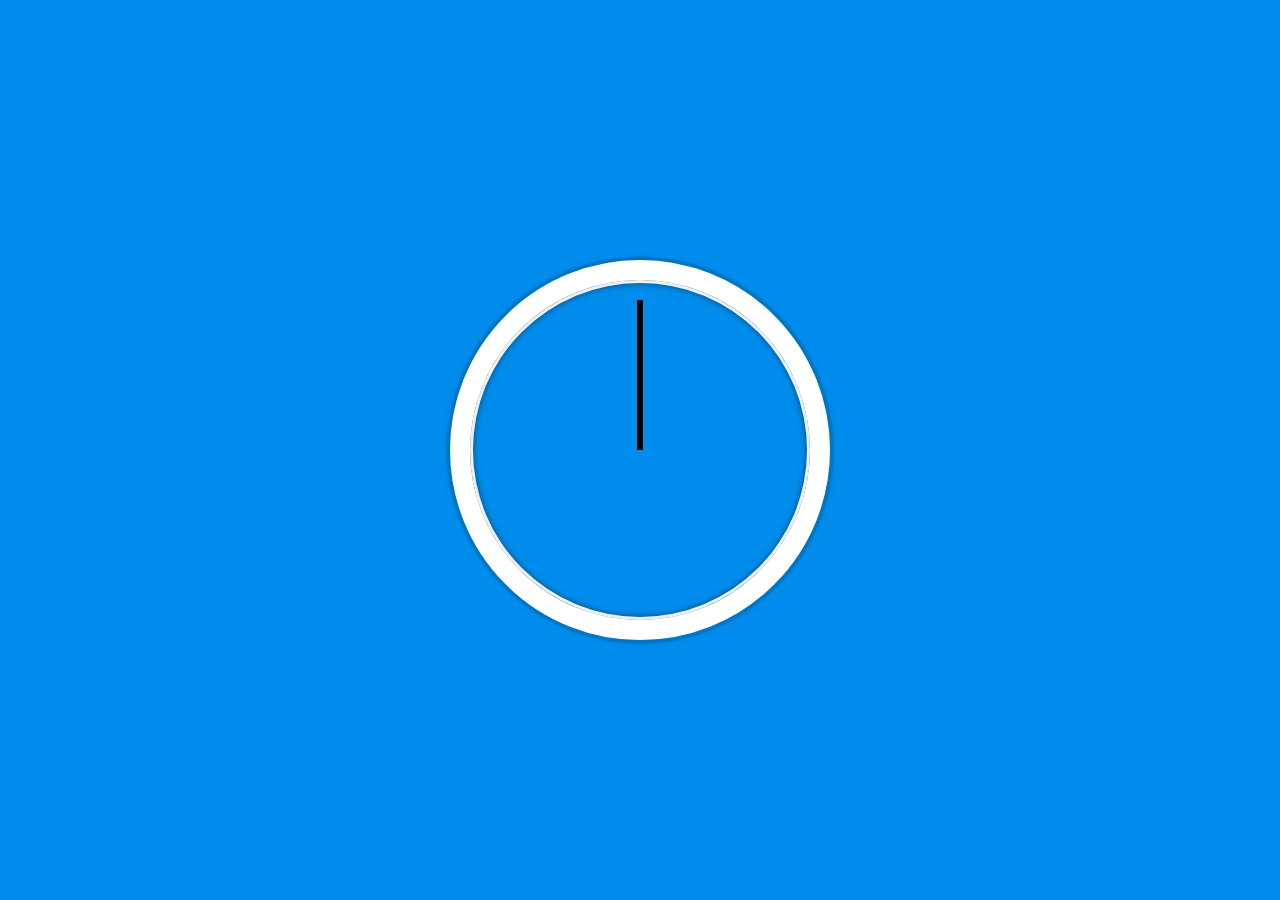
<file: 02 - JS and CSS Clock/index-START.html>
<!DOCTYPE html>
<html lang="en">
  <head>
    <meta charset="UTF-8">
    <title>JS + CSS Clock</title>
    <link rel="icon" href="https://fav.farm/🔥">
  </head>
  <body>
    <div class="clock">
      <div class="clock-face">
        <div class="hand hour-hand"></div>
        <div class="hand min-hand"></div>
        <div class="hand second-hand"></div>
      </div>
    </div>

    <style>
      html {
        background: #018DED url(https://unsplash.it/1500/1000?image=881&blur=5);
        background-size: cover;
        font-family: 'helvetica neue';
        text-align: center;
        font-size: 10px;
      }

      body {
        margin: 0;
        font-size: 2rem;
        display: flex;
        flex: 1;
        min-height: 100vh;
        align-items: center;
      }

      .clock {
        width: 30rem;
        height: 30rem;
        border: 20px solid white;
        border-radius: 50%;
        margin: 50px auto;
        position: relative;
        padding: 2rem;
        box-shadow:
          0 0 0 4px rgba(0,0,0,0.1),
          inset 0 0 0 3px #EFEFEF,
          inset 0 0 10px black,
          0 0 10px rgba(0,0,0,0.2);
      }

      .clock-face {
        position: relative;
        width: 100%;
        height: 100%;
        transform: translateY(-3px); /* account for the height of the clock hands */
      }

      .hand {
        width: 50%;
        height: 6px;
        background: black;
        position: absolute;
        top: 50%;
        transform-origin: 100%;
        transform: rotate(90deg);
        transition: all 0.05s;
        transition-timing-function: cubic-bezier(0.1, 2.7, 0.58, 1);
      }

    </style>

    <script>

      const secondHand = document.querySelector('.second-hand'),
            minuteHand = document.querySelector('.min-hand'),
            hourHand = document.querySelector('.hour-hand')

      const setDate = () => {
        const date = new Date()

        const seconds = date.getSeconds(),
              secondsDegrees = (seconds / 60) * 360

        secondHand.style.transform = `rotate(${secondsDegrees}deg)`

        const minutes = date.getMinutes(),
              minutesDegrees = ((minutes / 60) * 360) + ((seconds / 60) * 6) + 90

        minuteHand.style.transform = `rotate(${minutesDegrees}deg)`


        const hours = date.getHours(),
              hourDegrees = ((hours / 12) * 360) + ((minutes / 60) * 30) + 90
              
        hourHand.style.transform = `rotate(${hourDegrees}deg)`
      }

      setInterval(setDate, 1000)
    </script>
  </body>
</html>
</file>
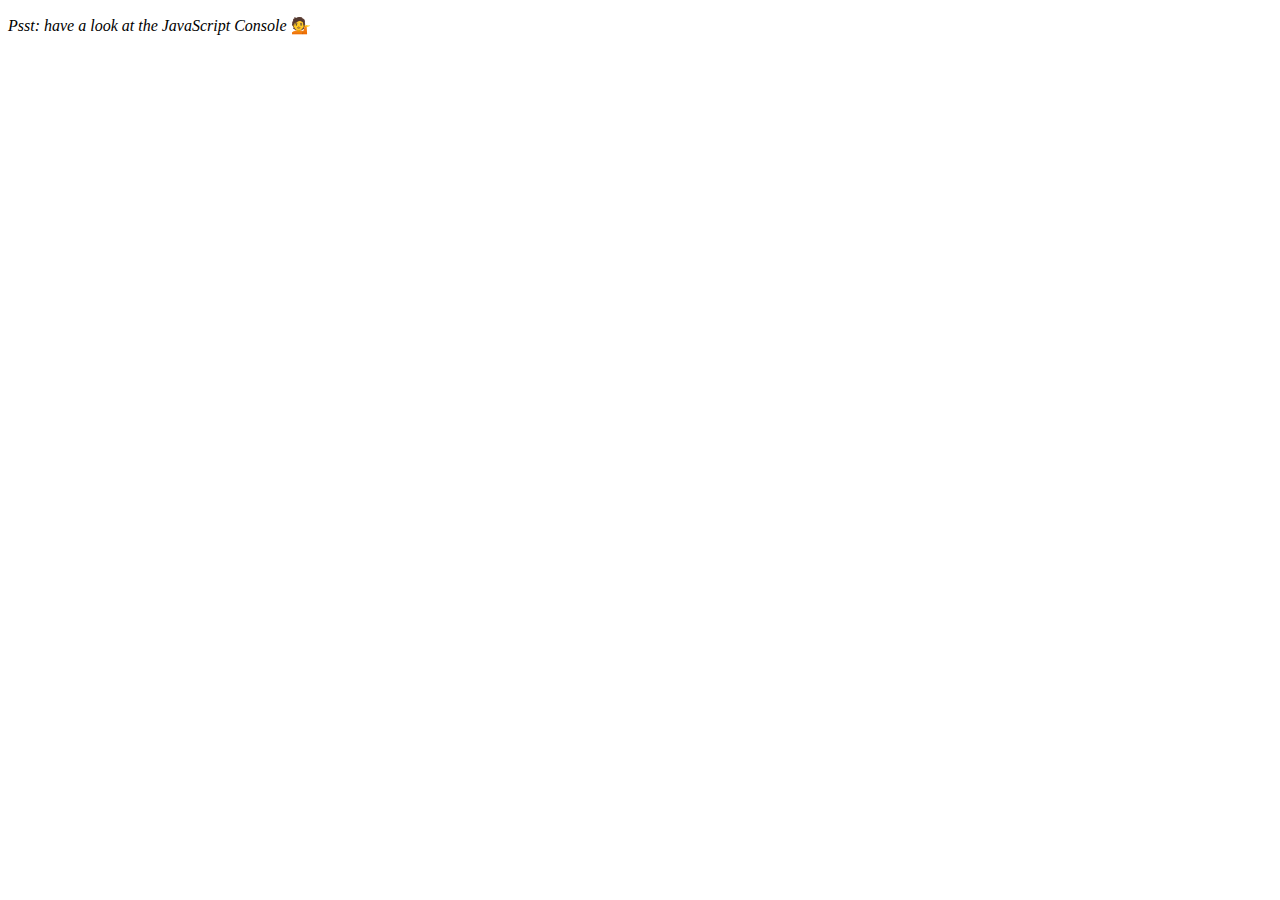
<file: 04 - Array Cardio Day 1/index-START.html>
<!DOCTYPE html>
<html lang="en">
<head>
  <meta charset="UTF-8">
  <title>Array Cardio 💪</title>
  <link rel="icon" href="https://fav.farm/🔥" />
</head>
<body>
  <p><em>Psst: have a look at the JavaScript Console</em> 💁</p>
  <script>
    // Get your shorts on - this is an array workout!
    // ## Array Cardio Day 1

    // Some data we can work with

    const inventors = [
      { first: 'Albert', last: 'Einstein', year: 1879, passed: 1955 },
      { first: 'Isaac', last: 'Newton', year: 1643, passed: 1727 },
      { first: 'Galileo', last: 'Galilei', year: 1564, passed: 1642 },
      { first: 'Marie', last: 'Curie', year: 1867, passed: 1934 },
      { first: 'Johannes', last: 'Kepler', year: 1571, passed: 1630 },
      { first: 'Nicolaus', last: 'Copernicus', year: 1473, passed: 1543 },
      { first: 'Max', last: 'Planck', year: 1858, passed: 1947 },
      { first: 'Katherine', last: 'Blodgett', year: 1898, passed: 1979 },
      { first: 'Ada', last: 'Lovelace', year: 1815, passed: 1852 },
      { first: 'Sarah E.', last: 'Goode', year: 1855, passed: 1905 },
      { first: 'Lise', last: 'Meitner', year: 1878, passed: 1968 },
      { first: 'Hanna', last: 'Hammarström', year: 1829, passed: 1909 }
    ];

    const people = [
      'Bernhard, Sandra', 'Bethea, Erin', 'Becker, Carl', 'Bentsen, Lloyd', 'Beckett, Samuel', 'Blake, William', 'Berger, Ric', 'Beddoes, Mick', 'Beethoven, Ludwig',
      'Belloc, Hilaire', 'Begin, Menachem', 'Bellow, Saul', 'Benchley, Robert', 'Blair, Robert', 'Benenson, Peter', 'Benjamin, Walter', 'Berlin, Irving',
      'Benn, Tony', 'Benson, Leana', 'Bent, Silas', 'Berle, Milton', 'Berry, Halle', 'Biko, Steve', 'Beck, Glenn', 'Bergman, Ingmar', 'Black, Elk', 'Berio, Luciano',
      'Berne, Eric', 'Berra, Yogi', 'Berry, Wendell', 'Bevan, Aneurin', 'Ben-Gurion, David', 'Bevel, Ken', 'Biden, Joseph', 'Bennington, Chester', 'Bierce, Ambrose',
      'Billings, Josh', 'Birrell, Augustine', 'Blair, Tony', 'Beecher, Henry', 'Biondo, Frank'
    ];
    
    // Array.prototype.filter()
    // 1. Filter the list of inventors for those who were born in the 1500's

    const filteredInventors = inventors.filter(({year}) => year >= 1500 && year < 1600 )

    console.table(filteredInventors)

    // Array.prototype.map()
    // 2. Give us an array of the inventors first and last names

    const mapedInventors = inventors.map(({first, last}) => `${first} ${last}`)

    console.table(mapedInventors)

    // Array.prototype.sort()
    // 3. Sort the inventors by birthdate, oldest to youngest

    const sortedBirthdate = inventors.sort((a, b) => a.year > b.year ? 1 : -1 )

    console.table(sortedBirthdate)

    // Array.prototype.reduce()
    // 4. How many years did all the inventors live all together?

    const reducedInventors = inventors.reduce((total, inventor) => {
      total += inventor.passed - inventor.year
      return total
    }, 0)


    console.log(reducedInventors)

    // 5. Sort the inventors by years lived

    const oldest = inventors.sort((a, b) => {
      const lastInventor = a.passed - a.year
      const nextInventor = b.passed - b.year
       return lastInventor > nextInventor ? -1 : 1
    })

    console.table(oldest)

    // 6. create a list of Boulevards in Paris that contain 'de' anywhere in the name
    // https://en.wikipedia.org/wiki/Category:Boulevards_in_Paris


    // const category = document.querySelector('.mw-category');
    // const links = Array.from(category.querySelectorAll('a'));
    // const de = links
    //             .map(link => link.textContent)
    //             .filter(streetName => streetName.includes('de'));

    // 7. sort Exercise
    // Sort the people alphabetically by last name

    const sortedName = people.sort((a, b) => {

      const [aLast] = a.split(', ')
      const [bLast] = b.split(', ')

      return aLast > bLast ? 1 : -1
    })

    console.table(sortedName)

    // 8. Reduce Exercise
    // Sum up the instances of each of these
    const data = ['car', 'car', 'truck', 'truck', 'bike', 'walk', 'car', 'van', 'bike', 'walk', 'car', 'van', 'car', 'truck' ];

    const transportation = data.reduce((obj, item) => {

      if(!obj[item]) obj[item] = 0

      obj[item]++
      
      return obj
      
    }, {})

    console.table(transportation)
  </script>
</body>
</html>
</file>
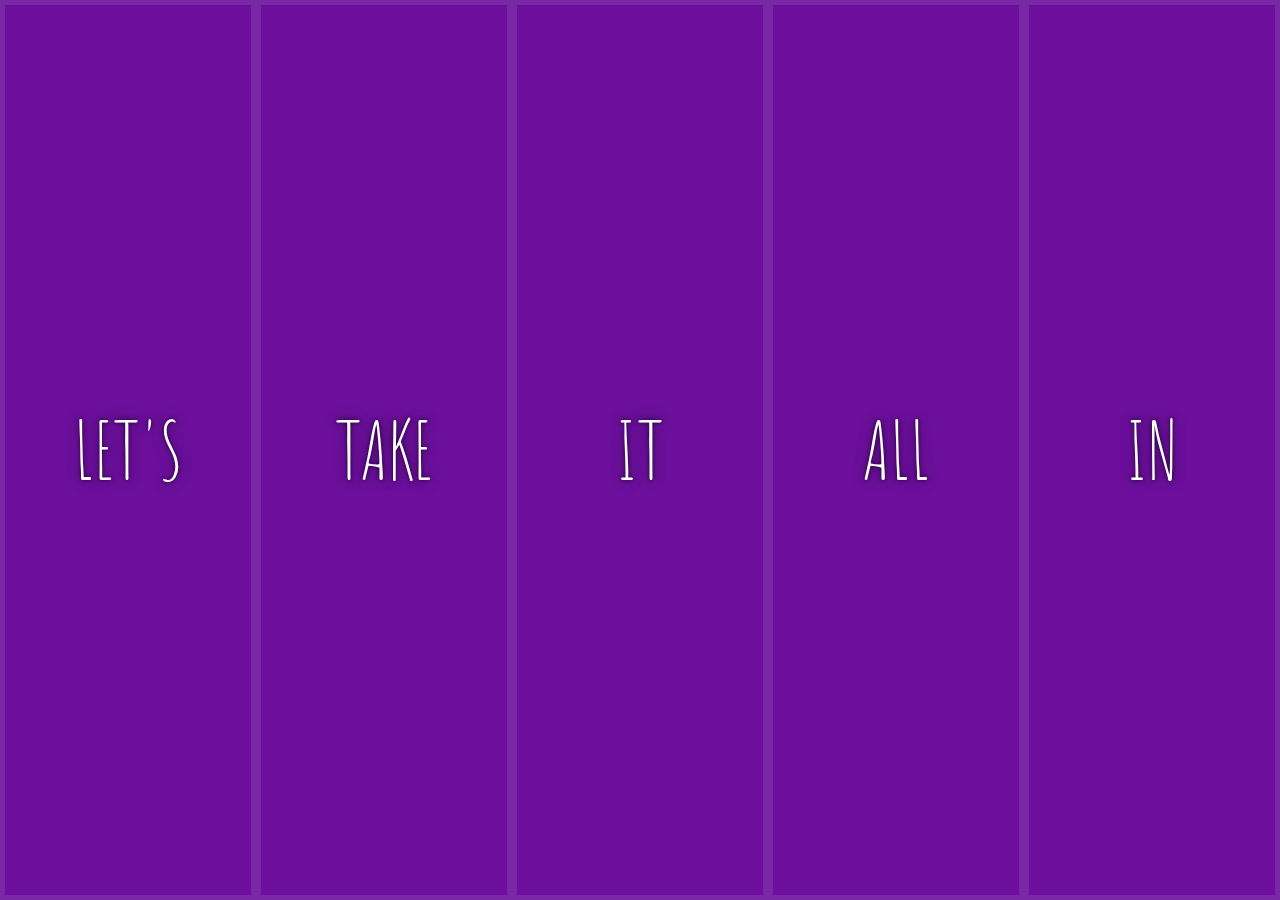
<file: 05 - Flex Panel Gallery/index-START.html>
<!DOCTYPE html>
<html lang="en">
<head>
  <meta charset="UTF-8">
  <title>Flex Panels 💪</title>
  <link href='https://fonts.googleapis.com/css?family=Amatic+SC' rel='stylesheet' type='text/css'>
  <link rel="icon" href="https://fav.farm/🔥" />
</head>
<body>
  <style>
    html {
      box-sizing: border-box;
      background: #ffc600;
      font-family: 'helvetica neue';
      font-size: 20px;
      font-weight: 200;
    }

    body {
      margin: 0;
    }

    *, *:before, *:after {
      box-sizing: inherit;
    }

    .panels {
      min-height: 100vh;
      overflow: hidden;
      display: flex;
    }

    .panel {
      background: #6B0F9C;
      box-shadow: inset 0 0 0 5px rgba(255,255,255,0.1);
      color: white;
      text-align: center;
      align-items: center;
      /* Safari transitionend event.propertyName === flex */
      /* Chrome + FF transitionend event.propertyName === flex-grow */
      transition:
        font-size 0.7s cubic-bezier(0.61,-0.19, 0.7,-0.11),
        flex 0.7s cubic-bezier(0.61,-0.19, 0.7,-0.11),
        background 0.2s;
      font-size: 20px;
      background-size: cover;
      background-position: center;
      display: flex;
      flex: 1;
      justify-content: center;
      flex-direction: column;
    }

    .panel1 { background-image:url(https://source.unsplash.com/gYl-UtwNg_I/1500x1500); }
    .panel2 { background-image:url(https://source.unsplash.com/rFKUFzjPYiQ/1500x1500); }
    .panel3 { background-image:url(https://images.unsplash.com/photo-1465188162913-8fb5709d6d57?ixlib=rb-0.3.5&q=80&fm=jpg&crop=faces&cs=tinysrgb&w=1500&h=1500&fit=crop&s=967e8a713a4e395260793fc8c802901d); }
    .panel4 { background-image:url(https://source.unsplash.com/ITjiVXcwVng/1500x1500); }
    .panel5 { background-image:url(https://source.unsplash.com/3MNzGlQM7qs/1500x1500); }

    /* Flex Children */
    .panel > * {
      margin: 0;
      width: 100%;
      transition: transform 0.5s;
      display: flex;
      flex: 1 0 auto;
      justify-content: center;
      align-items: center;
    }

    .panel > *:first-child {
      transform: translateY(-100%);
    }
    .panel.open-active > *:first-child {
      transform: translateY(0);
    }

    .panel > *:last-child {
      transform: translateY(100%);
    }
    .panel.open-active > *:last-child {
      transform: translateY(0);
    }

    .panel p {
      text-transform: uppercase;
      font-family: 'Amatic SC', cursive;
      text-shadow: 0 0 4px rgba(0, 0, 0, 0.72), 0 0 14px rgba(0, 0, 0, 0.45);
      font-size: 2em;
    }

    .panel p:nth-child(2) {
      font-size: 4em;
    }

    .panel.open {
      flex: 5;
      font-size: 40px;
    }

  </style>


  <div class="panels">
    <div class="panel panel1">
      <p>Hey</p>
      <p>Let's</p>
      <p>Dance</p>
    </div>
    <div class="panel panel2">
      <p>Give</p>
      <p>Take</p>
      <p>Receive</p>
    </div>
    <div class="panel panel3">
      <p>Experience</p>
      <p>It</p>
      <p>Today</p>
    </div>
    <div class="panel panel4">
      <p>Give</p>
      <p>All</p>
      <p>You can</p>
    </div>
    <div class="panel panel5">
      <p>Life</p>
      <p>In</p>
      <p>Motion</p>
    </div>
  </div>

  <script>

    const panels = document.querySelectorAll('.panel')

    const toggleOpen = (e) => {
      e.target.classList.toggle('open')
    }

    const toggleActive = (e) => {
      if(e.propertyName.includes('flex')) e.target.classList.toggle('open-active')
    }

    panels.forEach(panel => panel.addEventListener('click', toggleOpen))
    panels.forEach(panel => panel.addEventListener('transitionend', toggleActive))
  </script>



</body>
</html>
</file>
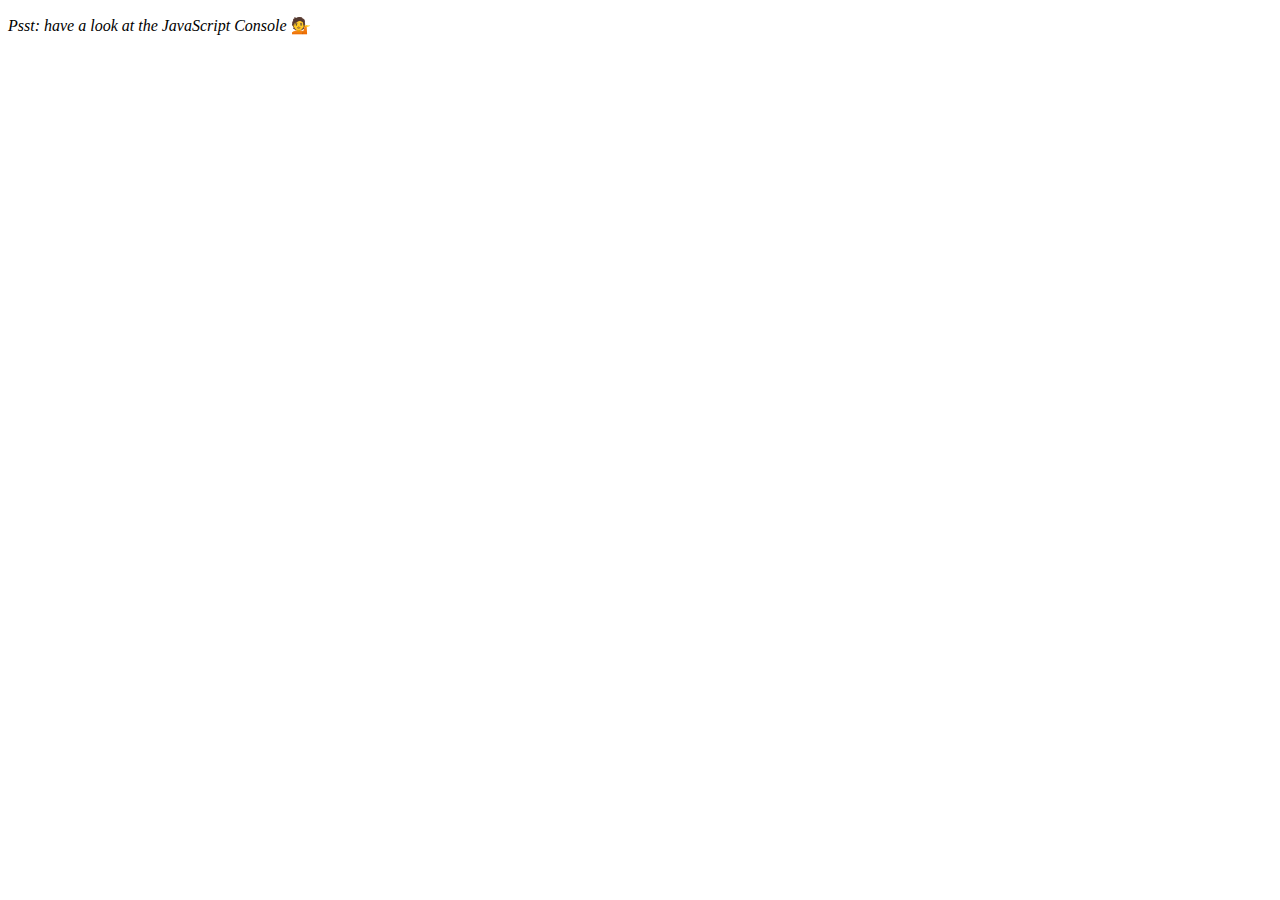
<file: 07 - Array Cardio Day 2/index-START.html>
<!DOCTYPE html>
<html lang="en">
<head>
  <meta charset="UTF-8">
  <title>Array Cardio 💪💪</title>
  <link rel="icon" href="https://fav.farm/🔥" />
</head>
<body>
  <p><em>Psst: have a look at the JavaScript Console</em> 💁</p>
  <script>
    // ## Array Cardio Day 2

    const people = [
      { name: 'Wes', year: 1988 },
      { name: 'Kait', year: 1986 },
      { name: 'Irv', year: 1970 },
      { name: 'Lux', year: 2015 }
    ];

    const comments = [
      { text: 'Love this!', id: 523423 },
      { text: 'Super good', id: 823423 },
      { text: 'You are the best', id: 2039842 },
      { text: 'Ramen is my fav food ever', id: 123523 },
      { text: 'Nice Nice Nice!', id: 542328 }
    ];

    // Some and Every Checks
    // Array.prototype.some() // is at least one person 19 or older?

    const isOlder = people.some( ({year}) => ((new Date()).getFullYear()) - year >= 19)

    console.log(isOlder)

    // Array.prototype.every() // is everyone 19 or older?

    const allOlder = people.every( ({year}) => ((new Date()).getFullYear()) - year >= 19)

    console.log(allOlder)

    // Array.prototype.find()
    // Find is like filter, but instead returns just the one you are looking for
    // find the comment with the ID of 823423

    const comment = comments.find(({id}) => id === 823423)

    console.log(comment)
    // Array.prototype.findIndex()
    // Find the comment with this ID

    const index = comments.findIndex(({id}) => id === 823423)

    console.log('index =',index)

    // delete the comment with the ID of 823423

    //this mutate the commments array
    //comments.splice(index, 1)

    //this not mutate the comments array
    const newComments = [
      ...comments.slice(0, index),
      ...comments.slice(index + 1)
    ];

  </script>
</body>
</html>
</file>
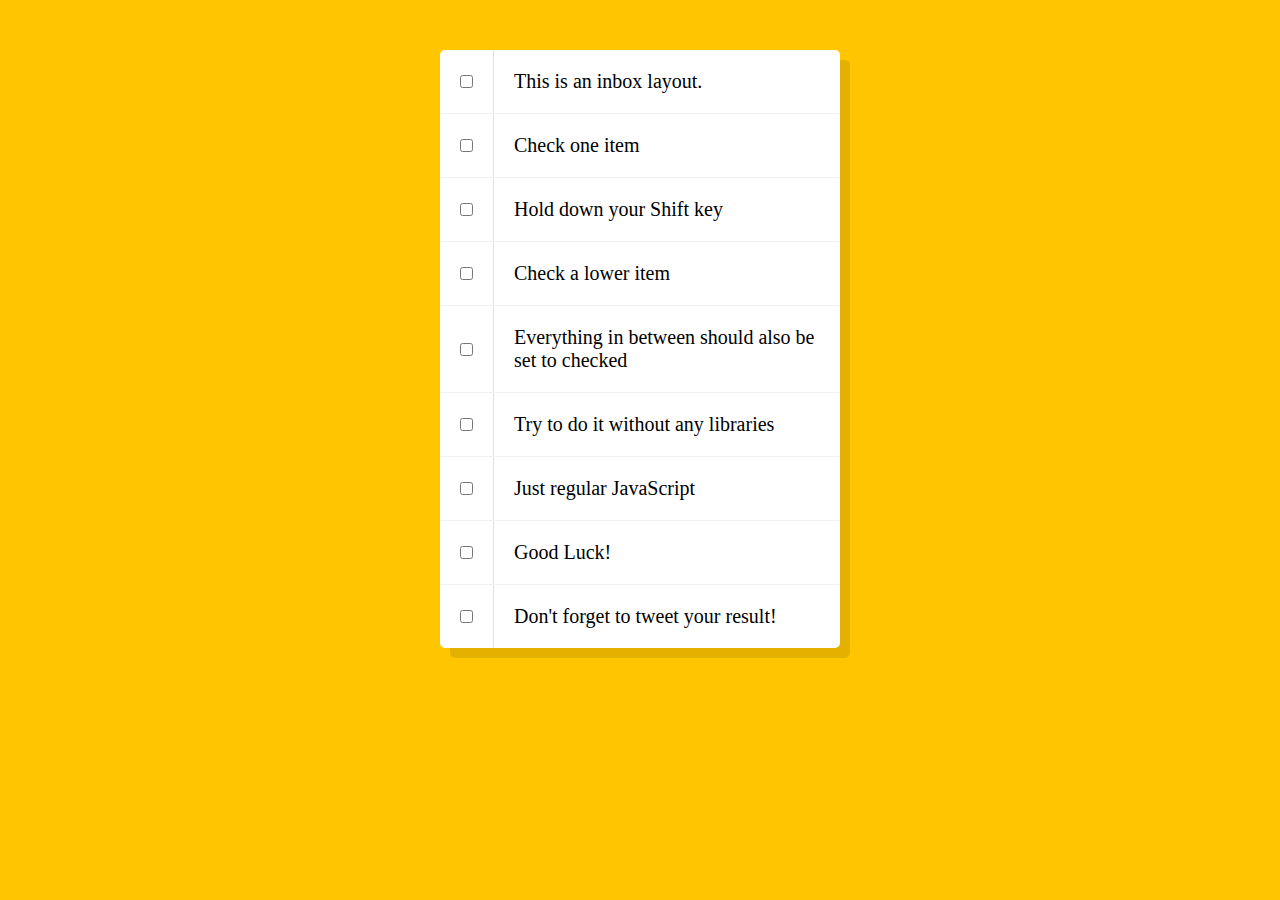
<file: 10 - Hold Shift and Check Checkboxes/index-START.html>
<!DOCTYPE html>
<html lang="en">
<head>
  <meta charset="UTF-8">
  <title>Hold Shift to Check Multiple Checkboxes</title>
  <link rel="icon" href="https://fav.farm/🔥" />
</head>
<body>
  <style>

    html {
      font-family: sans-serif;
      background: #ffc600;
    }

    .inbox {
      max-width: 400px;
      margin: 50px auto;
      background: white;
      border-radius: 5px;
      box-shadow: 10px 10px 0 rgba(0,0,0,0.1);
    }

    .item {
      display: flex;
      align-items: center;
      border-bottom: 1px solid #F1F1F1;
    }

    .item:last-child {
      border-bottom: 0;
    }

    input:checked + p {
      background: #F9F9F9;
      text-decoration: line-through;
    }

    input[type="checkbox"] {
      margin: 20px;
    }

    p {
      margin: 0;
      padding: 20px;
      transition: background 0.2s;
      flex: 1;
      font-family:'helvetica neue';
      font-size: 20px;
      font-weight: 200;
      border-left: 1px solid #D1E2FF;
    }
  </style>
   <!--
   The following is a common layout you would see in an email client.

   When a user clicks a checkbox, holds Shift, and then clicks another checkbox a few rows down, all the checkboxes inbetween those two checkboxes should be checked.

  -->
  <div class="inbox">
    <div class="item">
      <input type="checkbox">
      <p>This is an inbox layout.</p>
    </div>
    <div class="item">
      <input type="checkbox">
      <p>Check one item</p>
    </div>
    <div class="item">
      <input type="checkbox">
      <p>Hold down your Shift key</p>
    </div>
    <div class="item">
      <input type="checkbox">
      <p>Check a lower item</p>
    </div>
    <div class="item">
      <input type="checkbox">
      <p>Everything in between should also be set to checked</p>
    </div>
    <div class="item">
      <input type="checkbox">
      <p>Try to do it without any libraries</p>
    </div>
    <div class="item">
      <input type="checkbox">
      <p>Just regular JavaScript</p>
    </div>
    <div class="item">
      <input type="checkbox">
      <p>Good Luck!</p>
    </div>
    <div class="item">
      <input type="checkbox">
      <p>Don't forget to tweet your result!</p>
    </div>
  </div>

<script>
  const checkboxes = document.querySelectorAll('.inbox input[type="checkbox"]');

  let lastChecked;

  function handleCheck(e) {
    let inBetween = false;

    //the e.shiftKey property is true if the shift key is being held down
    if (e.shiftKey && this.checked) {
      checkboxes.forEach(checkbox => {
        if (checkbox === this || checkbox === lastChecked) {
          inBetween = !inBetween;
        }
        if (inBetween) {
          checkbox.checked = true;
        }
      });
    }
    
    lastChecked = this;
  }

  checkboxes.forEach((checkbox, index) => {
    checkbox.addEventListener('click', handleCheck)
  });
</script>
</body>
</html>
</file>
